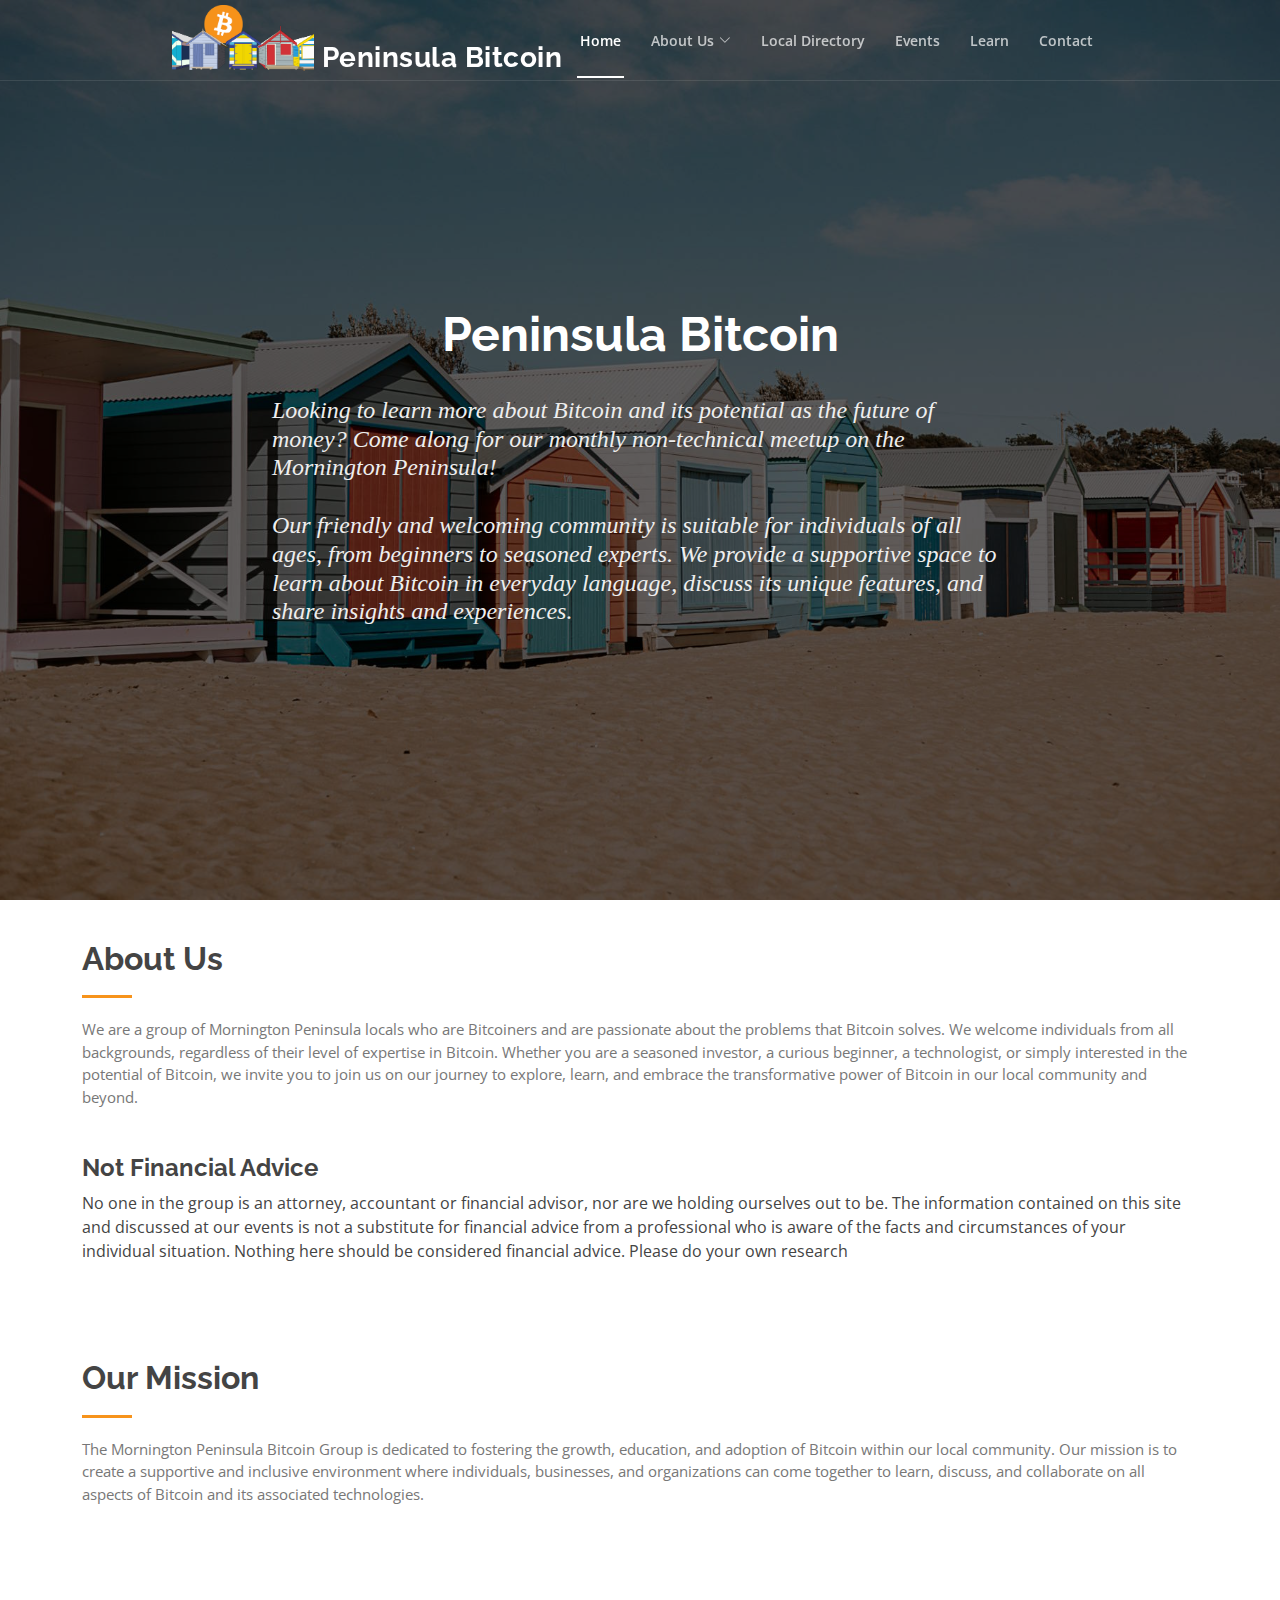
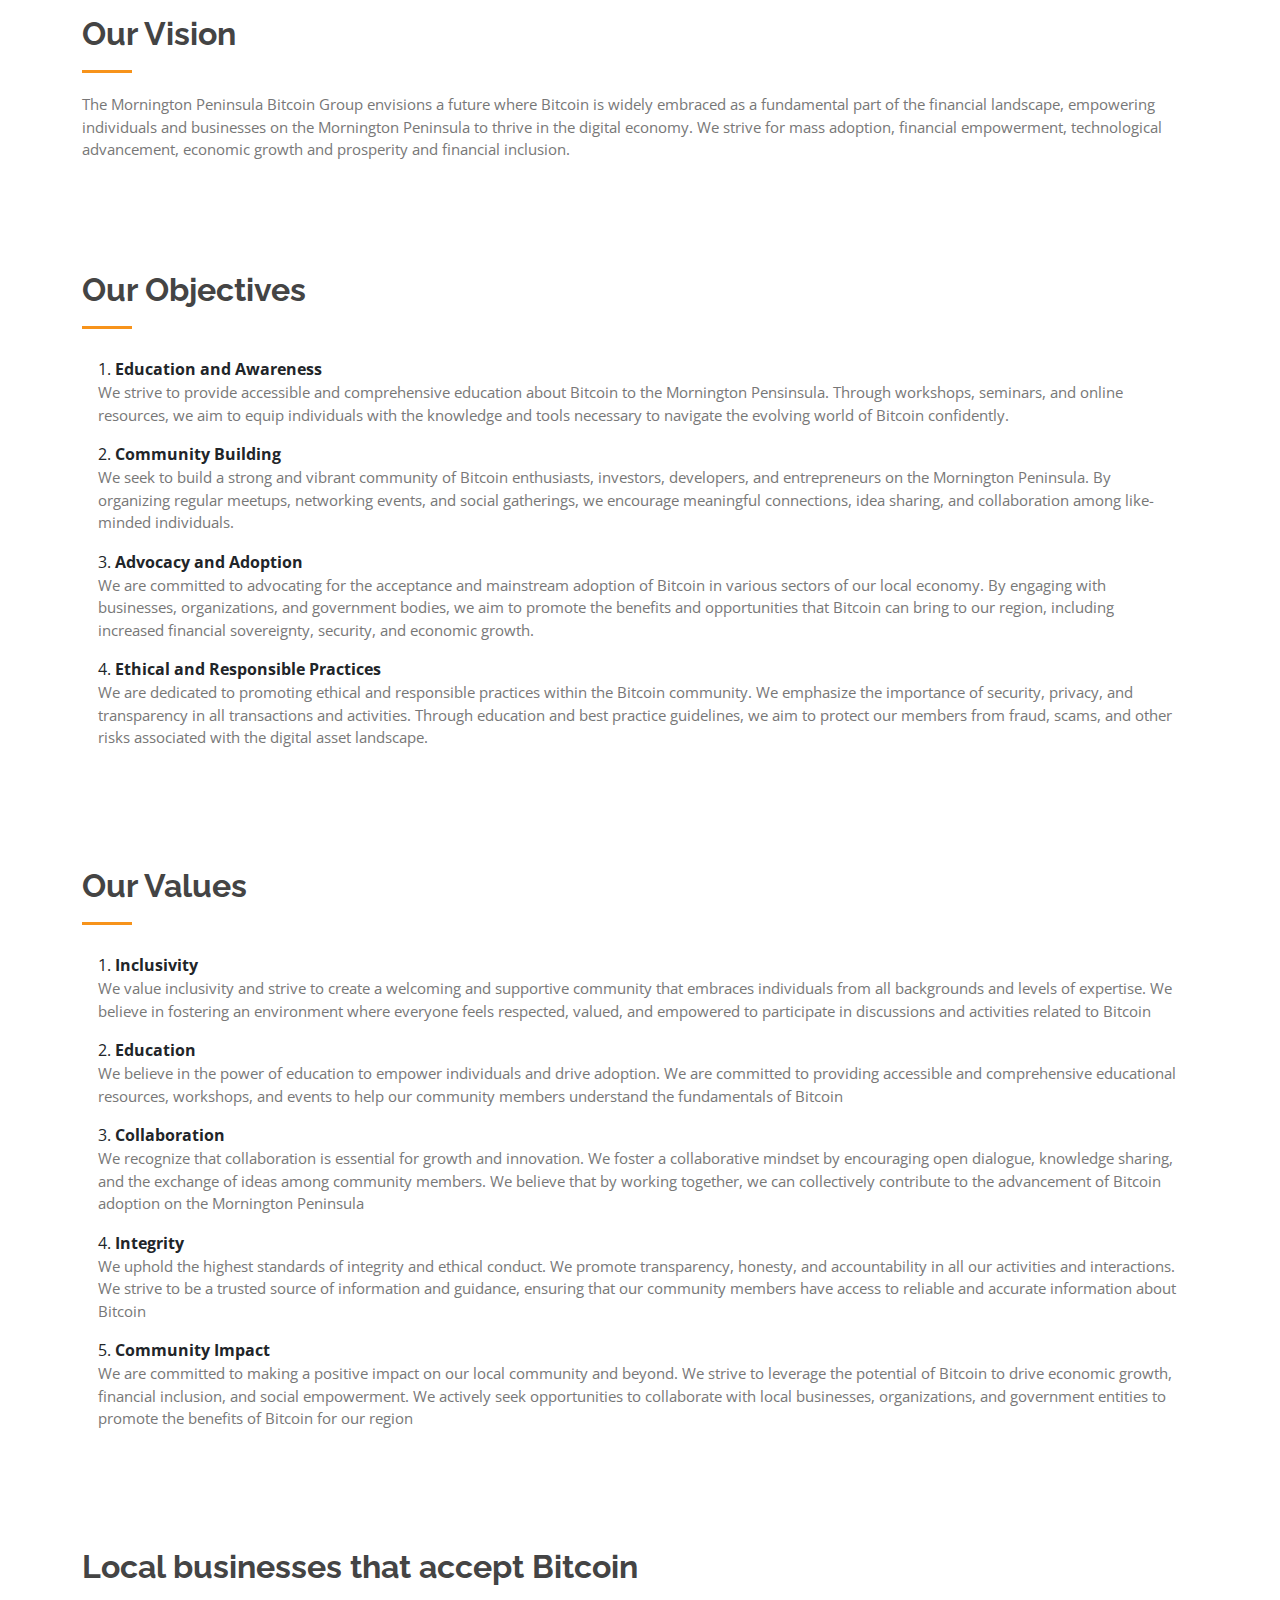
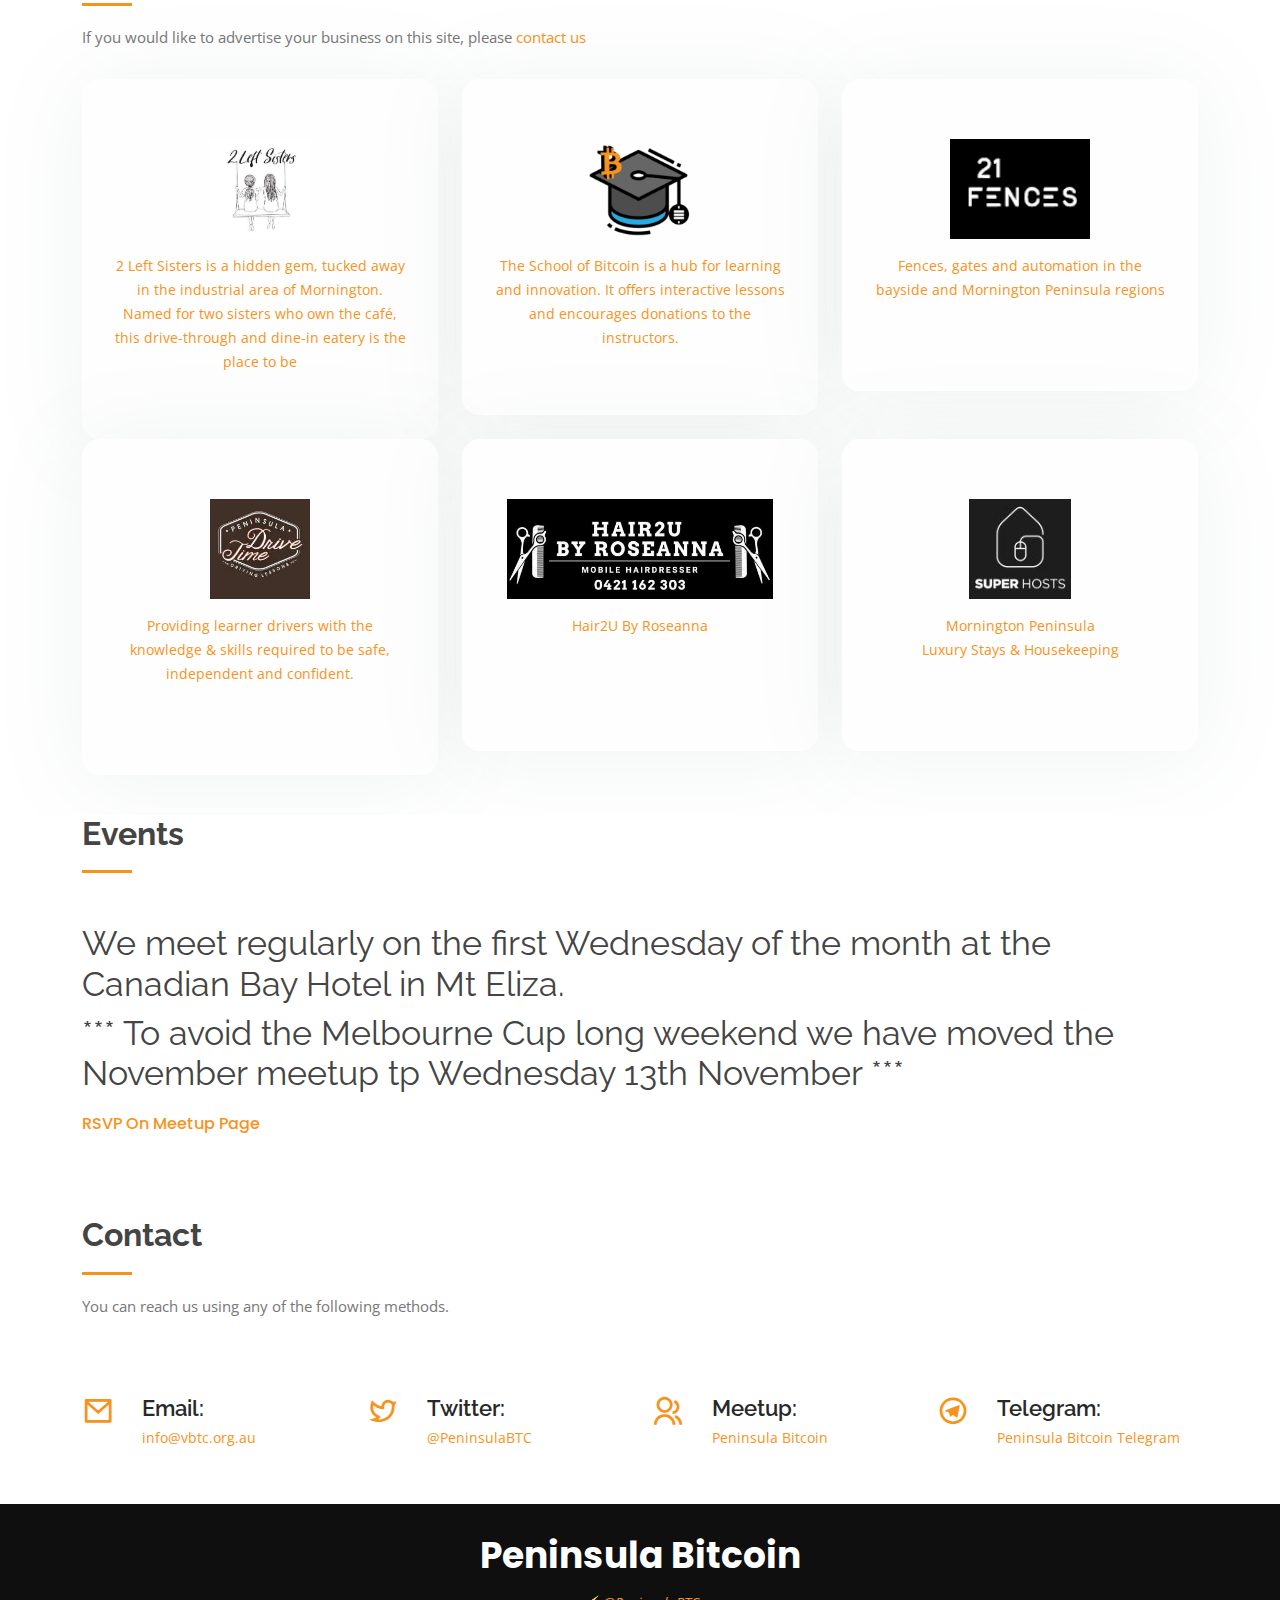
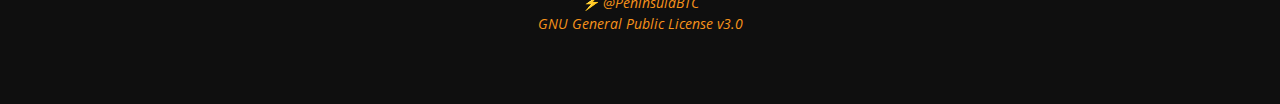
<file: index.html>
<!DOCTYPE html>
<html lang="en">

<head>
  <meta charset="utf-8">
  <meta content="width=device-width, initial-scale=1.0" name="viewport">

  <title>Peninsula Bitcoin</title>
  <meta content="" name="description">
  <meta content="" name="keywords">

  <!-- Favicons -->
  <link href="assets/img/favicon.png" rel="icon">
  <link href="assets/img/apple-touch-icon.png" rel="apple-touch-icon">

  <!-- Google Fonts -->
  <link href="https://fonts.googleapis.com/css?family=Open+Sans:300,300i,400,400i,600,600i,700,700i|Raleway:300,300i,400,400i,500,500i,600,600i,700,700i|Poppins:300,300i,400,400i,500,500i,600,600i,700,700i" rel="stylesheet">

  <!-- Vendor CSS Files -->
  <link href="assets/vendor/bootstrap/css/bootstrap.min.css" rel="stylesheet">
  <link href="assets/vendor/bootstrap-icons/bootstrap-icons.css" rel="stylesheet">
  <link href="assets/vendor/boxicons/css/boxicons.min.css" rel="stylesheet">
  <link href="assets/vendor/glightbox/css/glightbox.min.css" rel="stylesheet">
  <link href="assets/vendor/remixicon/remixicon.css" rel="stylesheet">

  <!-- Template Main CSS File -->
  <link href="assets/css/style.css" rel="stylesheet">

</head>

<body>

  <!-- ======= Header ======= -->
  <header id="header" class="fixed-top ">
    <div class="container-fluid">

      <div class="row justify-content-center">
        <div class="col-xl-9 d-flex align-items-center justify-content-lg-between">
          <h1 class="logo me-auto me-lg-0">

            <img  src="assets/img/logo_rectangle_small.png" />
            
            <a id="homeLink" href="index.html" >Peninsula Bitcoin</a>          
        </h1>
          <!-- Uncomment below if you prefer to use an image logo -->
          <!-- <a href="index.html" class="logo me-auto me-lg-0"><img src="assets/img/logo.png" alt="" class="img-fluid"></a>-->

          <nav id="navbar" class="navbar order-last order-lg-0">
            <ul>
              <li><a class="nav-link scrollto active" href="#hero">Home</a></li>
              <li class="dropdown"><a href="#"><span>About Us</span> <i class="bi bi-chevron-down"></i></a>
                <ul>
                  <li><a class="nav-link scrollto " href="#whoarewe">Who are we</a></li>
                  <li><a class="nav-link scrollto " href="#mission">Our Mission</a></li>
                  <li><a class="nav-link scrollto " href="#vission">Our Vision</a></li>
                  <li><a class="nav-link scrollto " href="#objectives">Our Objectives</a></li>
                  <li><a class="nav-link scrollto " href="#values">Our Values</a></li>
                </ul>
              </li>
              <li><a class="nav-link scrollto " href="#local_directory">Local Directory</a></li>
              <li><a class="nav-link scrollto " href="#events">Events</a></li>
              <li><a class="nav-link scrollto " href="resources.html">Learn</a></li>
              <li><a class="nav-link scrollto" href="#contact">Contact</a></li>
            </ul>
            <i class="bi bi-list mobile-nav-toggle"></i>
          </nav><!-- .navbar -->
        </div>
      </div>

    </div>
  </header><!-- End Header -->

  <!-- ======= Hero Section ======= -->
  <section id="hero" class="d-flex flex-column justify-content-center">
    <div class="container">
      <div class="row justify-content-center">
        <div class="col-xl-8">
          <h1 class="d-none d-sm-block">Peninsula Bitcoin</h1>
          <br/>
          <h2>
            <div class="intro-text text-start">Looking to learn more about Bitcoin and its potential as the future of money? Come along for our monthly non-technical meetup on the Mornington Peninsula!
              <br/><br/>
              Our friendly and welcoming community is suitable for individuals of all ages, from beginners to seasoned experts. We provide a supportive space to learn about Bitcoin in everyday language, discuss its unique features, and share insights and experiences.
            </div>
          </h2>
        </div>
      </div>
    </div>
  </section><!-- End Hero -->

  <main id="main">

    <!-- ======= About Us Section ======= -->
    <section id="whoarewe">
      <div class="container">

        <div class="section-title">
          <h2>About Us</h2>
          <p>We are a group of Mornington Peninsula locals who are Bitcoiners and are passionate about the problems that Bitcoin solves. We welcome individuals from all backgrounds, regardless of their level of expertise in Bitcoin. Whether you are a seasoned investor, a curious beginner, a technologist, or simply interested in the potential of Bitcoin, we invite you to join us on our journey to explore, learn, and embrace the transformative power of Bitcoin in our local community and beyond.</p>
        </div>

        <div class="row mt-3">
          <h4><strong>Not Financial Advice</strong></h4>
          <p>No one in the group is an attorney, accountant or financial advisor, nor are we holding ourselves out to be. The information contained on this site and discussed at our events is not a substitute for financial advice from a professional who is aware of the facts and circumstances of your individual situation.

            Nothing here should be considered financial advice. Please do your own research</p>
        </div>

      </div>
      </section>
      <section id="mission">
        <div class="container">
        <div class="section-title">
          <h2>Our Mission</h2>
          <p>The Mornington Peninsula Bitcoin Group is dedicated to fostering the growth, education, and adoption of Bitcoin within our local community. Our mission is to create a supportive and inclusive environment where individuals, businesses, and organizations can come together to learn, discuss, and collaborate on all aspects of Bitcoin and its associated technologies.</p>
        </div>
      </div>
      </section>
      <section id="vission">
        <div class="container">
        <div class="section-title">
          <h2>Our Vision</h2>
          <p>The Mornington Peninsula Bitcoin Group envisions a future where Bitcoin is widely embraced as a fundamental part of the financial landscape, empowering individuals and businesses on the Mornington Peninsula to thrive in the digital economy. We strive for mass adoption, financial empowerment, technological advancement, economic growth and prosperity and financial inclusion.</p>
        </div>
      </div>
      </section>
      <section id="objectives">
        <div class="container">
          <div class="section-title">
            <h2>Our Objectives</h2>
          <p>

            <ol class="list-group list-group-numbered">
              <li class="list-group-item border-0"><strong>Education and Awareness</strong><p>We strive to provide accessible and comprehensive education about Bitcoin to the Mornington Pensinsula. Through workshops, seminars, and online resources, we aim to equip individuals with the knowledge and tools necessary to navigate the evolving world of Bitcoin confidently.</p></li>
              <li class="list-group-item border-0"><strong>Community Building</strong><p>We seek to build a strong and vibrant community of Bitcoin enthusiasts, investors, developers, and entrepreneurs on the Mornington Peninsula. By organizing regular meetups, networking events, and social gatherings, we encourage meaningful connections, idea sharing, and collaboration among like-minded individuals.</p></li>
              <li class="list-group-item border-0"><strong>Advocacy and Adoption</strong><p>We are committed to advocating for the acceptance and mainstream adoption of Bitcoin in various sectors of our local economy. By engaging with businesses, organizations, and government bodies, we aim to promote the benefits and opportunities that Bitcoin can bring to our region, including increased financial sovereignty, security, and economic growth.</p></li>
              <li class="list-group-item border-0"><strong>Ethical and Responsible Practices</strong><p>We are dedicated to promoting ethical and responsible practices within the Bitcoin community. We emphasize the importance of security, privacy, and transparency in all transactions and activities. Through education and best practice guidelines, we aim to protect our members from fraud, scams, and other risks associated with the digital asset landscape.</p></li>
            </ol>

          </p>
        </div>
      </div>
      </section>
      <section id="values">
        <div class="container">
          <div class="section-title">
            <h2>Our Values</strong></h2>
          <p>
            <ol class="list-group list-group-numbered">
              <li class="list-group-item border-0"><strong>Inclusivity</strong><p>We value inclusivity and strive to create a welcoming and supportive community that embraces individuals from all backgrounds and levels of expertise. We believe in fostering an environment where everyone feels respected, valued, and empowered to participate in discussions and activities related to Bitcoin</p></li>
              <li class="list-group-item border-0"><strong>Education</strong><p>We believe in the power of education to empower individuals and drive adoption. We are committed to providing accessible and comprehensive educational resources, workshops, and events to help our community members understand the fundamentals of Bitcoin</p></li>
              <li class="list-group-item border-0"><strong>Collaboration</strong><p>We recognize that collaboration is essential for growth and innovation. We foster a collaborative mindset by encouraging open dialogue, knowledge sharing, and the exchange of ideas among community members. We believe that by working together, we can collectively contribute to the advancement of Bitcoin adoption on the Mornington Peninsula</p></li>
              <li class="list-group-item border-0"><strong>Integrity</strong><p>We uphold the highest standards of integrity and ethical conduct. We promote transparency, honesty, and accountability in all our activities and interactions. We strive to be a trusted source of information and guidance, ensuring that our community members have access to reliable and accurate information about Bitcoin</p></li>
              <li class="list-group-item border-0"><strong>Community Impact</strong><p>We are committed to making a positive impact on our local community and beyond. We strive to leverage the potential of Bitcoin to drive economic growth, financial inclusion, and social empowerment. We actively seek opportunities to collaborate with local businesses, organizations, and government entities to promote the benefits of Bitcoin for our region</p></li>
            </ol>


          </p>
        </div></div>
      </section>

      </div>
    </section><!-- End About Us Section -->

    <!-- ======= Services Section ======= -->
    <section id="local_directory" class="services">
      <div class="container">

        <div class="section-title">
          <h2>Local businesses that accept Bitcoin</h2>
          <p>If you would like to advertise your business on this site, please <a href="#contact">contact us</a></p>
        </div>

        <div class="row">

          <div class="col-lg-4 col-md-6" style="align-items: center;text-align: center;" >
            <a href="https://www.facebook.com/2leftsisters/" target="_blank">
                <div class="icon-box">
              <h4><img src="assets/img/2LeftSisters.jpg" alt="2 Left Sisters" height="100"></h4>
              <p>2 Left Sisters is a hidden gem, tucked away in the industrial area of Mornington.<br/>
                Named for two sisters who own the café, this drive-through and dine-in eatery is the place to be<br/></p>
            </div>
          </a>
        
          </div>

          <div class="col-lg-4 col-md-6" style="align-items: center;text-align: center;" >
            <a href="https://theschoolofbitcoin.com/" target="_blank">
                <div class="icon-box">
              <h4><img src="assets/img/tsobtc-397x371.png" alt="Bitcoin Only Store" height="100"></h4>
              <p>The School of Bitcoin is a hub for learning and innovation. It offers interactive lessons and encourages donations to the instructors.</p>
            </div>
          </a>
        
          </div>


          <div class="col-lg-4 col-md-6" style="align-items: center;text-align: center;" >
            <a href="https://instagram.com/21fences?igshid=OGQ5ZDc2ODk2ZA==" target="_blank">
                <div class="icon-box">
              <h4><img src="assets/img/21Fences.gif" alt="21 Fences" height="100"></h4>
              <p>Fences, gates and automation in the bayside and Mornington Peninsula regions<br/><br/></p>
            </div>
          </a>
        
          </div>


          <div class="col-lg-4 col-md-6" style="align-items: center;text-align: center;" >
            <a href="https://www.facebook.com/profile.php?id=100063627607792" target="_blank">
                <div class="icon-box">
              <h4><img src="assets/img/DriveTime.JPG" alt="Drive Time" height="100"></h4>
              <p>Providing learner drivers with the knowledge & skills required to be safe, independent and confident.<br/><br/></p>
            </div>
          </a>
        
          </div>

          <div class="col-lg-4 col-md-6" style="align-items: center;text-align: center;" >
            <a href="" target="_blank">
                <div class="icon-box">
              <h4><img src="assets/img/Hair.JPG" alt="Hair2U" height="100"></h4>
              <p>Hair2U By Roseanna<br/><br/><br/></p>
            </div>
          </a>
        
          </div>

          <div class="col-lg-4 col-md-6" style="align-items: center;text-align: center;" >
            <a href="https://www.superhosts.net.au/" target="_blank">
                <div class="icon-box">
              <h4><img src="assets/img/SuperHosts.JPG" alt="SuperHosts" height="100"></h4>
              <p>Mornington Peninsula<br/>Luxury Stays & Housekeeping<br/><br/></p>
            </div>
          </a>
        
          </div>          

        </div>

      </div>
    </section><!-- End Services Section -->

    <!-- ======= Accept Bitcoin Section =======>
    <section id="accpt_bitcoin" class="services">
      <div class="container">

        <div class="section-title">
          <h2>Accept Bitcoin</h2>
          <p>If you would like to start accepting bitcoin as payment in your business and would like some help setting it up, please <a href="#contact">contact us</a></p>
        </div>

      </div>
    </section><End Accept Bitcoin Section -->


 <!-- ======= Events Section ======= -->
 <section id="events" class="events">
  <div class="container">

    <div class="section-title">
      <h2>Events</h2>
    </div>

    <div class="row">

      <div class="col-lg-12 d-flex flex-column justify-content-center align-items-stretch  order-2 order-lg-1">

        <div class="content">
          <h3>We meet regularly on the first Wednesday of the month at the Canadian Bay Hotel in Mt Eliza.</h3>
          <h3>*** To avoid the Melbourne Cup long weekend we have moved the November meetup tp Wednesday 13th November ***</h3>
        </div>

        <div class="accordion-list">
          <ul>
            <li>
             <div id="accordion-list-1" class="collapse show" data-bs-parent=".accordion-list">
                <p>
                <a href="https://www.meetup.com/melbourne-bitcoin-only/events/302891393" target="_blank">RSVP On Meetup Page</a>
                </p>
                <br/>
              </div>
            </li>
          </ul>
        </div>

      </div>

      
    </div>

  </div>
</section>
    


<!-- End Events Section -->



    <!-- ======= Contact Section ======= -->
    <section id="contact" class="contact">
      <div class="container">

        <div class="section-title">
          <h2>Contact</h2>
          <p>You can reach us using any of the following methods.</p>
        </div>
      </div>

      <div class="container">

        <div class="row mt-5">
          <div class="info">
          <div class="row">

              <div class="col-lg-3 col-md-6 mb-3">
                <i class="ri-mail-line"></i>
                <h4>Email:</h4>
                <p><a href="mailto:info@vbtc.org.au" target="_blank">info@vbtc.org.au</a></p>
            </div>              
              <div class="col-lg-3 col-md-6 mb-3">
                <i class="ri-twitter-line"></i>
                <h4>Twitter:</h4>
                <p><a href="https://twitter.com/PeninsulaBTC" target="_blank">@PeninsulaBTC</a></p>
            </div>              
            <div class="col-lg-3 col-md-6 mb-3">
                <i class="ri-group-line"></i>
                <h4>Meetup:</h4>
                <p><a  href="https://www.meetup.com/melbourne-bitcoin-only/events/302891393" target="_blank">Peninsula Bitcoin</a></p>
              </div>
            <div class="col-lg-3 col-md-6 mb-3">
                <i class="ri-telegram-line"></i>
                <h4>Telegram:</h4>
                <p><a href="https://t.me/btcmelbourne/35032" target="_blank">Peninsula Bitcoin Telegram</a></p>
              </div>
            </div>

          </div>

          

        </div>

      </div>
    </section><!-- End Contact Section -->

  </main><!-- End #main -->

  <!-- ======= Footer ======= -->
  <footer id="footer">
      <h3>Peninsula Bitcoin</h3>
      <p>⚡ <a href="https://tippin.me/@PeninsulaBTC" target="_blank"> @PeninsulaBTC</a> <br>
     
        <a href="https://github.com/PeninsulaBitcoin/peninsulabitcoin.github.io/blob/main/LICENSE" target="_blank">GNU General Public License v3.0</a></p>
      </div>
    </div>
  </footer><!-- End Footer -->

  <div id="preloader"></div>
  <a href="#" class="back-to-top d-flex align-items-center justify-content-center"><i class="bi bi-arrow-up-short"></i></a>

  <!-- Vendor JS Files -->
  <script src="assets/vendor/bootstrap/js/bootstrap.bundle.min.js"></script>
  <script src="assets/vendor/glightbox/js/glightbox.min.js"></script>
  <script src="assets/vendor/isotope-layout/isotope.pkgd.min.js"></script>
  
  <!-- Template Main JS File -->
  <script src="assets/js/main.js"></script>

</body>

</html>
</file>
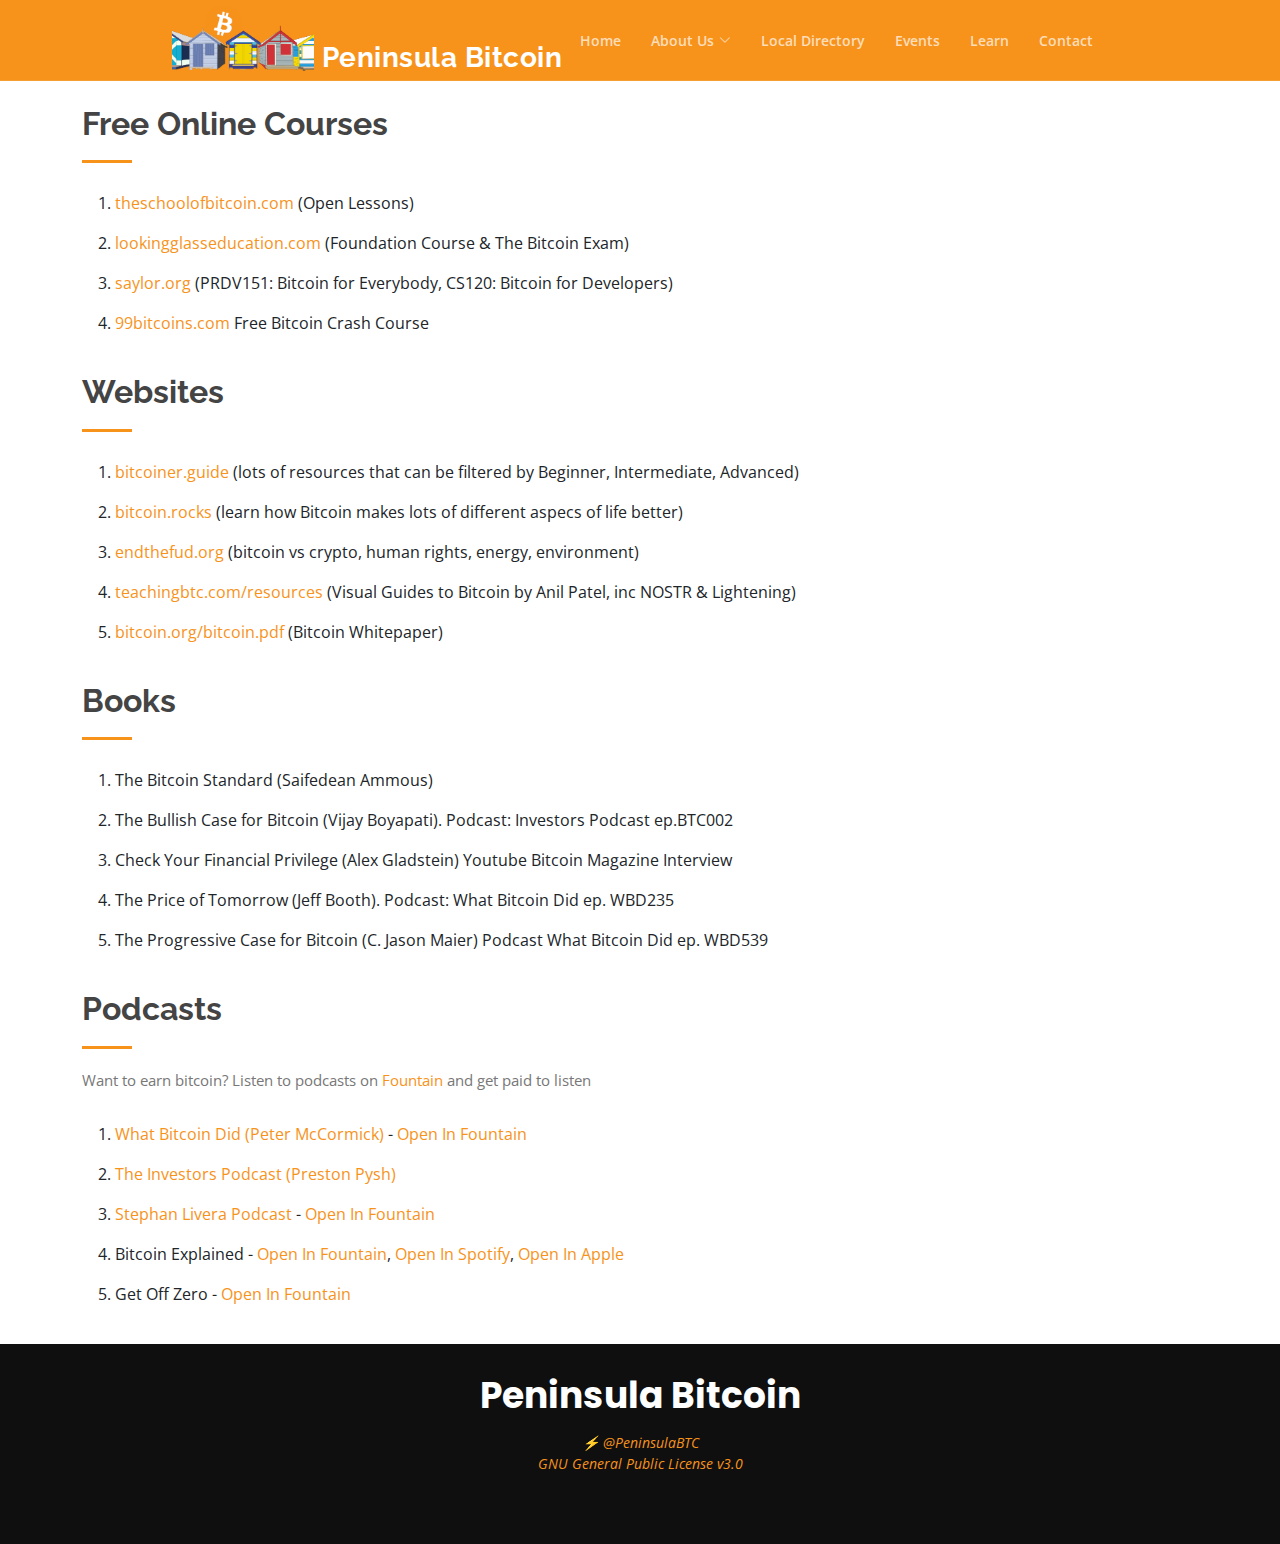
<file: resources.html>
<!DOCTYPE html>
<html lang="en">

<head>
  <meta charset="utf-8">
  <meta content="width=device-width, initial-scale=1.0" name="viewport">

  <title>Peninsula Bitcoin</title>
  <meta content="" name="description">
  <meta content="" name="keywords">

  <!-- Favicons -->
  <link href="assets/img/favicon.png" rel="icon">
  <link href="assets/img/apple-touch-icon.png" rel="apple-touch-icon">

  <!-- Google Fonts -->
  <link href="https://fonts.googleapis.com/css?family=Open+Sans:300,300i,400,400i,600,600i,700,700i|Raleway:300,300i,400,400i,500,500i,600,600i,700,700i|Poppins:300,300i,400,400i,500,500i,600,600i,700,700i" rel="stylesheet">

  <!-- Vendor CSS Files -->
  <link href="assets/vendor/bootstrap/css/bootstrap.min.css" rel="stylesheet">
  <link href="assets/vendor/bootstrap-icons/bootstrap-icons.css" rel="stylesheet">
  <link href="assets/vendor/boxicons/css/boxicons.min.css" rel="stylesheet">
  <link href="assets/vendor/glightbox/css/glightbox.min.css" rel="stylesheet">
  <link href="assets/vendor/remixicon/remixicon.css" rel="stylesheet">

  <!-- Template Main CSS File -->
  <link href="assets/css/style.css" rel="stylesheet">

</head>

<body>

  <!-- ======= Header ======= -->
  <header id="header" class="header-scrolled">
    <div class="container-fluid">

      <div class="row justify-content-center">
        <div class="col-xl-9 d-flex align-items-center justify-content-lg-between">
          <h1 class="logo me-auto me-lg-0">

            <img src="assets/img/logo_rectangle_small.png" />
            
            <a id="homeLink" href="index.html" >Peninsula Bitcoin</a>          
        </h1>
          <!-- Uncomment below if you prefer to use an image logo -->
          <!-- <a href="index.html" class="logo me-auto me-lg-0"><img src="assets/img/logo.png" alt="" class="img-fluid"></a>-->

          <nav id="navbar" class="navbar order-last order-lg-0">
            <ul>
              <li><a class="nav-link scrollto" href="index.html">Home</a></li>
              <li class="dropdown"><a href="#"><span>About Us</span> <i class="bi bi-chevron-down"></i></a>
                <ul>
                  <li><a class="nav-link scrollto " href="index.html?#whoarewe">Who are we</a></li>
                  <li><a class="nav-link scrollto " href="index.html?#mission">Our Mission</a></li>
                  <li><a class="nav-link scrollto " href="index.html?#vission">Our Vision</a></li>
                  <li><a class="nav-link scrollto " href="index.html?#objectives">Our Objectives</a></li>
                  <li><a class="nav-link scrollto " href="index.html?#values">Our Values</a></li>
                </ul>
              </li>
              <li><a class="nav-link scrollto " href="index.html?#local_directory">Local Directory</a></li>
              <li><a class="nav-link scrollto " href="index.html?#events">Events</a></li>
              <li><a class="nav-link scrollto " href="resources.html">Learn</a></li>
              <li><a class="nav-link scrollto" href="index.html?#contact">Contact</a></li>
            </ul>
            <i class="bi bi-list mobile-nav-toggle"></i>
          </nav><!-- .navbar -->
        </div>
      </div>

    </div>
  </header><!-- End Header -->
  <main id="main" class="mt-4">
      
      
        <div class="container">
          <div class="section-title">
            <h2>Free Online Courses</h2>
          <p>
            <ol class="list-group list-group-numbered">
              <li class="list-group-item border-0"><a href="https://theschoolofbitcoin.com" target="_blank">theschoolofbitcoin.com</a> (Open Lessons)</li>
              <li class="list-group-item border-0"><a href="https://lookingglasseducation.com" target="_blank">lookingglasseducation.com</a> (Foundation Course & The Bitcoin Exam)</li>
              <li class="list-group-item border-0"><a href="https://saylor.org" target="_blank">saylor.org</a> (PRDV151: Bitcoin for Everybody, CS120: Bitcoin for Developers)</li>
              <li class="list-group-item border-0"><a href="https://99bitcoins.com" target="_blank">99bitcoins.com</a> Free Bitcoin Crash Course</li>
            </ol>
          </p>
        </div>
      </div>


      <div class="container">
        <div class="section-title">
          <h2>Websites</h2>
        <p>
          <ol class="list-group list-group-numbered">
            <li class="list-group-item border-0"><a href="https://bitcoiner.guide" target="_blank">bitcoiner.guide</a> (lots of resources that can be filtered by Beginner, Intermediate, Advanced)</li>
            <li class="list-group-item border-0"><a href="https://bitcoin.rocks" target="_blank">bitcoin.rocks</a> (learn how Bitcoin makes lots of different aspecs of life  better)</li>
            <li class="list-group-item border-0"><a href="https://endthefud.org" target="_blank">endthefud.org</a> (bitcoin vs crypto, human rights, energy, environment)</li>
            <li class="list-group-item border-0"><a href="https://teachingbtc.com/resources" target="_blank">teachingbtc.com/resources</a> (Visual Guides to Bitcoin by Anil Patel, inc NOSTR & Lightening)</li>
            <li class="list-group-item border-0"><a href="https://bitcoin.org/bitcoin.pdf" target="_blank">bitcoin.org/bitcoin.pdf</a> (Bitcoin Whitepaper)</li>
          </ol>
        </p>
      </div>
    </div>

    <div class="container">
      <div class="section-title">
        <h2>Books</h2>
      <p>
        <ol class="list-group list-group-numbered">
          <li class="list-group-item border-0">The Bitcoin Standard (Saifedean Ammous)</li>
          <li class="list-group-item border-0">The Bullish Case for Bitcoin (Vijay Boyapati). Podcast: Investors Podcast ep.BTC002</li>
          <li class="list-group-item border-0">Check Your Financial Privilege (Alex Gladstein) Youtube Bitcoin Magazine Interview</li>
          <li class="list-group-item border-0">The Price of Tomorrow (Jeff Booth). Podcast: What Bitcoin Did ep. WBD235</li>
          <li class="list-group-item border-0">The Progressive Case for Bitcoin (C. Jason Maier) Podcast What Bitcoin Did ep. WBD539</li>

        </ol>
      </p>
    </div>
  </div>

    <div class="container">
      <div class="section-title">
        <h2>Podcasts</h2>
        <p>Want to earn bitcoin?  Listen to podcasts on <a href="https://www.fountain.fm/" target="_blank">Fountain</a> and get paid to listen<br/><br/></p> 
      <p>
        <ol class="list-group list-group-numbered">
          <li class="list-group-item border-0"><a href="https://whatbitcoindid.com" target="_blank">What Bitcoin Did (Peter McCormick)</a> - <a href="https://fountain.fm/show/LnQlDKTvuF5JwGBaVGv7" target="_blank">Open In Fountain</a> </li>
          <li class="list-group-item border-0"><a href="https://theinvestorspodcast.com/bitcoin-fundamentals" target="_blank">The Investors Podcast (Preston Pysh)</a></li>
          <li class="list-group-item border-0"><a href="https://stephanlivera.com" target="_blank">Stephan Livera Podcast </a> - <a href="https://fountain.fm/show/CouHo5y4FLVhbHlg6pqA" target="_blank">Open In Fountain</a> </li>
          <li class="list-group-item border-0">Bitcoin Explained - <a href="https://fountain.fm/show/lLNixUTNTVHxpoBKCdez" target="_blank">Open In Fountain</a>, <a href="https://open.spotify.com/show/3rFFqjJF22nNyvJXv6avOX" target="_blank">Open In Spotify</a>, <a href="https://podcasts.apple.com/us/podcast/bitcoin-explained-the-technical-side-of-bitcoin/id1532957243" target="_blank">Open In Apple</a></li>
          <li class="list-group-item border-0">Get Off Zero - <a href="https://fountain.fm/show/E0YQlPKOL9jJZy3pPBPA" target="_blank">Open In Fountain</a></li>
        </ol>
      </p>
    </div>
  </div>






      </div>
    </section>
  </main><!-- End #main -->

  <!-- ======= Footer ======= -->
  <footer id="footer">
      <h3>Peninsula Bitcoin</h3>
      <p>⚡ <a href="https://tippin.me/@PeninsulaBTC" target="_blank"> @PeninsulaBTC</a> <br>
     
        <a href="https://github.com/PeninsulaBitcoin/peninsulabitcoin.github.io/blob/main/LICENSE" target="_blank">GNU General Public License v3.0</a></p>
      </div>
    </div>
  </footer><!-- End Footer -->

  <div id="preloader"></div>
  <a href="#" class="back-to-top d-flex align-items-center justify-content-center"><i class="bi bi-arrow-up-short"></i></a>

  <!-- Vendor JS Files -->
  <script src="assets/vendor/bootstrap/js/bootstrap.bundle.min.js"></script>
  <script src="assets/vendor/glightbox/js/glightbox.min.js"></script>
  <script src="assets/vendor/isotope-layout/isotope.pkgd.min.js"></script>
  
  <!-- Template Main JS File -->
  <script src="assets/js/main.js"></script>

</body>

</html>
</file>
<file: assets/css/style.css>
/**
* Template Name: KnightOne
* Updated: May 30 2023 with Bootstrap v5.3.0
* Template URL: https://bootstrapmade.com/knight-simple-one-page-bootstrap-template/
* Author: BootstrapMade.com
* License: https://bootstrapmade.com/license/
*/

/*--------------------------------------------------------------
# General
--------------------------------------------------------------*/
body {
  font-family: "Open Sans", sans-serif;
  color: #444444;
}

a {
  color: #F7931B;
  text-decoration: none;
}

a:hover {
  color: #444444;
  text-decoration: none;
}

h1,
h2,
h3,
h4,
h5,
h6 {
  font-family: "Raleway", sans-serif;
}

/*--------------------------------------------------------------
# Preloader
--------------------------------------------------------------*/
#preloader {
  position: fixed;
  top: 0;
  left: 0;
  right: 0;
  bottom: 0;
  z-index: 9999;
  overflow: hidden;
  background: #fff;
}

#preloader:before {
  content: "";
  position: fixed;
  top: calc(50% - 30px);
  left: calc(50% - 30px);
  border: 6px solid #F7931B;
  border-top-color: #fff;
  border-bottom-color: #fff;
  border-radius: 50%;
  width: 60px;
  height: 60px;
  animation: animate-preloader 1s linear infinite;
}

@keyframes animate-preloader {
  0% {
    transform: rotate(0deg);
  }

  100% {
    transform: rotate(360deg);
  }
}

/*--------------------------------------------------------------
# Back to top button
--------------------------------------------------------------*/
.back-to-top {
  position: fixed;
  visibility: hidden;
  opacity: 0;
  right: 15px;
  bottom: 15px;
  z-index: 996;
  background: #F7931B;
  width: 40px;
  height: 40px;
  border-radius: 50px;
  transition: all 0.4s;
}

.back-to-top i {
  font-size: 28px;
  color: #fff;
  line-height: 0;
}

.back-to-top:hover {
  background: #444444;
  color: #fff;
}

.back-to-top.active {
  visibility: visible;
  opacity: 1;
}

/*--------------------------------------------------------------
# Header
--------------------------------------------------------------*/
#header {
  transition: all 0.5s;
  z-index: 997;
  border-bottom: 1px solid rgba(255, 255, 255, 0.1);
}

#header.header-scrolled,
#header.header-inner-pages {
  background: #F7931B;
}

#header .logo {
  font-size: 28px;
  margin: 0;
  padding: 0;
  line-height: 1;
  font-weight: 700;
  letter-spacing: 0.5px;
}

#header .logo a {
  color: #fff;
}

#header .logo img {
  max-height: 80px;
}

@media (max-width: 992px) {
  #header {
    border: 0;
    padding: 15px 0;
  }
}

/* Get Startet Button */
.get-started-btn {
  margin-left: 25px;
  background: #F7931B;
  color: #fff;
  border-radius: 50px;
  padding: 8px 25px 9px 25px;
  white-space: nowrap;
  transition: 0.3s;
  font-size: 14px;
  display: inline-block;
}

.get-started-btn:hover {
  background: #444444;
  color: #fff;
}

@media (max-width: 992px) {
  .get-started-btn {
    margin: 0 15px 0 0;
    padding: 6px 18px;
  }
}

#homeLink{
  display: inline-block;
  vertical-align: bottom;
  margin-bottom: 8px;
}

#homeLink2{
  display: inline-block;
  vertical-align: bottom;
  margin-bottom: 8px;
}

/*--------------------------------------------------------------
# Navigation Menu
--------------------------------------------------------------*/
/**
* Desktop Navigation 
*/
.navbar {
  padding: 0;
}

.navbar ul {
  margin: 0;
  padding: 0;
  display: flex;
  list-style: none;
  align-items: center;
}

.navbar li {
  position: relative;
}

.navbar>ul>li {
  position: relative;
  white-space: nowrap;
  margin: 0 12px;
}

.navbar a,
.navbar a:focus {
  display: flex;
  align-items: center;
  justify-content: space-between;
  padding: 25px 3px;
  font-size: 14px;
  font-weight: 600;
  color: rgba(255, 255, 255, 0.7);
  white-space: nowrap;
  transition: 0.3s;
  position: relative;
}

.navbar a i,
.navbar a:focus i {
  font-size: 12px;
  line-height: 0;
  margin-left: 5px;
}

.navbar>ul>li>a:before {
  content: "";
  position: absolute;
  width: 100%;
  height: 2px;
  bottom: -2px;
  left: 0;
  background-color: #ffffff;
  visibility: hidden;
  width: 0px;
  transition: all 0.3s ease-in-out 0s;
}

.navbar a:hover:before,
.navbar li:hover>a:before,
.navbar .active:before {
  visibility: visible;
  width: 100%;
}

.navbar a:hover,
.navbar .active,
.navbar .active:focus,
.navbar li:hover>a {
  color: #ffffff;
}

.navbar .dropdown ul {
  display: block;
  position: absolute;
  left: 0;
  top: calc(100% + 30px);
  margin: 0;
  padding: 10px 0;
  z-index: 99;
  opacity: 0;
  visibility: hidden;
  background: #fff;
  box-shadow: 0px 0px 30px rgba(127, 137, 161, 0.25);
  transition: 0.3s;
  border-top: 2px solid #F7931B;
}

.navbar .dropdown ul li {
  min-width: 200px;
}

.navbar .dropdown ul a {
  padding: 10px 20px;
  font-size: 14px;
  text-transform: none;
  font-weight: 500;
  color: #282828;
}

.navbar .dropdown ul a i {
  font-size: 12px;
}

.navbar .dropdown ul a:hover,
.navbar .dropdown ul .active:hover,
.navbar .dropdown ul li:hover>a {
  color: #F7931B;
}

.navbar .dropdown:hover>ul {
  opacity: 1;
  top: 100%;
  visibility: visible;
}

.navbar .dropdown .dropdown ul {
  top: 0;
  left: calc(100% - 30px);
  visibility: hidden;
}

.navbar .dropdown .dropdown:hover>ul {
  opacity: 1;
  top: 0;
  left: 100%;
  visibility: visible;
}

@media (max-width: 1366px) {
  .navbar .dropdown .dropdown ul {
    left: -90%;
  }

  .navbar .dropdown .dropdown:hover>ul {
    left: -100%;
  }
}

/**
* Mobile Navigation 
*/
.mobile-nav-toggle {
  color: #fff;
  font-size: 28px;
  cursor: pointer;
  display: none;
  line-height: 0;
  transition: 0.5s;
}

@media (max-width: 991px) {
  .mobile-nav-toggle {
    display: block;
  }

  .navbar ul {
    display: none;
  }
}

.navbar-mobile {
  position: fixed;
  overflow: hidden;
  top: 0;
  right: 0;
  left: 0;
  bottom: 0;
  background: rgba(15, 15, 15, 0.9);
  transition: 0.3s;
  z-index: 999;
}

.navbar-mobile .mobile-nav-toggle {
  position: absolute;
  top: 15px;
  right: 15px;
}

.navbar-mobile ul {
  display: block;
  position: absolute;
  top: 55px;
  right: 15px;
  bottom: 15px;
  left: 15px;
  padding: 10px 0;
  background-color: #fff;
  overflow-y: auto;
  transition: 0.3s;
}

.navbar-mobile a,
.navbar-mobile a:focus {
  padding: 10px 20px;
  font-size: 15px;
  color: #282828;
}

.navbar-mobile a:hover:before,
.navbar-mobile li:hover>a:before,
.navbar-mobile .active:before {
  visibility: hidden;
}

.navbar-mobile a:hover,
.navbar-mobile .active,
.navbar-mobile li:hover>a {
  color: #F7931B;
}

.navbar-mobile .getstarted,
.navbar-mobile .getstarted:focus {
  margin: 15px;
}

.navbar-mobile .dropdown ul {
  position: static;
  display: none;
  margin: 10px 20px;
  padding: 10px 0;
  z-index: 99;
  opacity: 1;
  visibility: visible;
  background: #fff;
  box-shadow: 0px 0px 30px rgba(127, 137, 161, 0.25);
}

.navbar-mobile .dropdown ul li {
  min-width: 200px;
}

.navbar-mobile .dropdown ul a {
  padding: 10px 20px;
}

.navbar-mobile .dropdown ul a i {
  font-size: 12px;
}

.navbar-mobile .dropdown ul a:hover,
.navbar-mobile .dropdown ul .active:hover,
.navbar-mobile .dropdown ul li:hover>a {
  color: #F7931B;
}

.navbar-mobile .dropdown>.dropdown-active {
  display: block;
}

/*--------------------------------------------------------------
# Hero Section
--------------------------------------------------------------*/
#hero {
  width: 100%;
  height: 100vh;
  background: url("../img/beach-boxes.jpg") top center;
  background-size: cover;
  position: relative;
}

#hero:before {
  content: "";
  background: rgba(0, 0, 0, 0.6);
  position: absolute;
  bottom: 0;
  top: 0;
  left: 0;
  right: 0;
}


#hero .container {
  padding-top: 72px;
  position: relative;
  text-align: center;
}

#hero h1 {
  margin: 0 0 10px 0;
  font-size: 48px;
  font-weight: 700;
  line-height: 56px;
  color: #fff;
}

#hero h2 {
  color: #eee;
  margin-bottom: 40px;
  font-size: 24px;
}


#hero .play-btn {
  width: 94px;
  height: 94px;
  margin: 0 auto;
  background: radial-gradient(#F7931B 50%, rgba(0, 153, 97, 0.4) 52%);
  border-radius: 50%;
  display: block;
  overflow: hidden;
  position: relative;
}

#hero .play-btn::after {
  content: "";
  position: absolute;
  left: 50%;
  top: 50%;
  transform: translateX(-40%) translateY(-50%);
  width: 0;
  height: 0;
  border-top: 10px solid transparent;
  border-bottom: 10px solid transparent;
  border-left: 15px solid #fff;
  z-index: 100;
  transition: all 400ms cubic-bezier(0.55, 0.055, 0.675, 0.19);
}

#hero .play-btn::before {
  content: "";
  position: absolute;
  width: 120px;
  height: 120px;
  animation-delay: 0s;
  animation: pulsate-btn 3s;
  animation-direction: forwards;
  animation-iteration-count: infinite;
  animation-timing-function: steps;
  opacity: 1;
  border-radius: 50%;
  border: 5px solid rgba(0, 153, 97, 0.7);
  top: -15%;
  left: -15%;
  background: rgba(198, 16, 0, 0);
}

#hero .play-btn:hover::after {
  border-left: 15px solid #F7931B;
  transform: scale(20);
}

#hero .play-btn:hover::before {
  content: "";
  position: absolute;
  left: 50%;
  top: 50%;
  transform: translateX(-40%) translateY(-50%);
  width: 0;
  height: 0;
  border: none;
  border-top: 10px solid transparent;
  border-bottom: 10px solid transparent;
  border-left: 15px solid #fff;
  z-index: 200;
  animation: none;
  border-radius: 0;
}

@media (min-width: 1024px) {
  #hero {
    background-attachment: fixed;
  }
}

@media (max-width: 768px) {
  #hero h1 {
    font-size: 28px;
    line-height: 36px;
  }

  #hero h2 {
    font-size: 18px;
    line-height: 24px;
    margin-bottom: 30px;
  }

  .hidden-mobile {
    display: none;
  }
}

@keyframes pulsate-btn {
  0% {
    transform: scale(0.6, 0.6);
    opacity: 1;
  }

  100% {
    transform: scale(1, 1);
    opacity: 0;
  }
}

/*--------------------------------------------------------------
# Sections General
--------------------------------------------------------------*/
section {
  padding: 40px 0;
  overflow: hidden;
}

.section-bg {
  background-color: #8fffd6;
}

.section-title {
  padding-bottom: 30px;
}

.section-title h2 {
  font-size: 32px;
  font-weight: bold;
  margin-bottom: 20px;
  padding-bottom: 20px;
  position: relative;
}

.section-title h2::after {
  content: "";
  position: absolute;
  display: block;
  width: 50px;
  height: 3px;
  background: #F7931B;
  bottom: 0;
  left: 0;
}

.section-title p {
  margin-bottom: 0;
  color: #777777;
  font-size: 15px;
}

/*--------------------------------------------------------------
# About Us
--------------------------------------------------------------*/
.about .content h3 {
  font-weight: 600;
  font-size: 26px;
}

.about .content ul {
  list-style: none;
  padding: 0;
}

.about .content ul li {
  padding-left: 28px;
  position: relative;
}

.about .content ul li+li {
  margin-top: 10px;
}

.about .content ul i {
  position: absolute;
  left: 0;
  top: 2px;
  font-size: 20px;
  color: #F7931B;
  line-height: 1;
}

.about .content p:last-child {
  margin-bottom: 0;
}

.about .content .btn-learn-more {
  font-family: "Raleway", sans-serif;
  font-weight: 600;
  font-size: 14px;
  letter-spacing: 1px;
  display: inline-block;
  padding: 12px 32px;
  border-radius: 50px;
  transition: 0.3s;
  line-height: 1;
  color: #F7931B;
  animation-delay: 0.8s;
  margin-top: 6px;
  border: 2px solid #F7931B;
}

.about .content .btn-learn-more:hover {
  background: #F7931B;
  color: #fff;
  text-decoration: none;
}

/*--------------------------------------------------------------
# Services
--------------------------------------------------------------*/
.services .icon-box {
  padding: 60px 30px;
  transition: all ease-in-out 0.3s;
  background: #fefefe;
  box-shadow: 0px 5px 90px 0px rgba(110, 123, 131, 0.1);
  border-radius: 18px;
  border-bottom: 5px solid #fff;
}

.services .icon-box .icon {
  width: 64px;
  height: 64px;
  background: #F7931B;
  border-radius: 50px;
  display: flex;
  align-items: center;
  justify-content: center;
  margin-bottom: 20px;
  transition: ease-in-out 0.3s;
  color: #fff;
}

.services .icon-box .icon i {
  font-size: 28px;
}

.services .icon-box h4 {
  font-weight: 700;
  margin-bottom: 15px;
  font-size: 24px;
}

.services .icon-box h4 a {
  color: #282828;
  transition: ease-in-out 0.3s;
}

.services .icon-box p {
  line-height: 24px;
  font-size: 14px;
  margin-bottom: 0;
}

.services .icon-box:hover {
  transform: translateY(-10px);
  border-color: #F7931B;
}

.services .icon-box:hover h4 a {
  color: #F7931B;
}

/*--------------------------------------------------------------
# Cta
--------------------------------------------------------------*/
.cta {
  background: linear-gradient(rgba(0, 0, 0, 0.6), rgba(0, 0, 0, 0.6)), url("../img/cta-bg.jpg") fixed center center;
  background-size: cover;
  padding: 120px 0;
}

.cta h3 {
  color: #fff;
  font-size: 28px;
  font-weight: 700;
}

.cta p {
  color: #fff;
}

.cta .cta-btn {
  font-family: "Raleway", sans-serif;
  font-weight: 500;
  font-size: 15px;
  letter-spacing: 1px;
  display: inline-block;
  padding: 12px 30px;
  border-radius: 2px;
  transition: 0.5s;
  margin: 10px;
  background: #F7931B;
  color: #fff;
  border-radius: 50px;
}

.cta .cta-btn:hover {
  background: #00b371;
}

@media (max-width: 1024px) {
  .cta {
    background-attachment: scroll;
  }
}

@media (min-width: 769px) {
  .cta .cta-btn-container {
    display: flex;
    align-items: center;
    justify-content: flex-end;
  }
}

/*--------------------------------------------------------------
# Features
--------------------------------------------------------------*/
.features .icon-box h4 {
  font-size: 20px;
  font-weight: 700;
  margin: 5px 0 10px 60px;
}

.features .icon-box i {
  font-size: 48px;
  float: left;
  color: #F7931B;
}

.features .icon-box p {
  font-size: 15px;
  color: #848484;
  margin-left: 60px;
}

.features .image {
  background-position: center center;
  background-repeat: no-repeat;
  background-size: cover;
  min-height: 400px;
}

/*--------------------------------------------------------------
# Clients
--------------------------------------------------------------*/
.clients {
  padding-top: 30px;
}

.clients .clients-wrap {
  border-top: 1px solid #e7e7e7;
  border-left: 1px solid #e7e7e7;
}

.clients .client-logo {
  padding: 64px;
  display: flex;
  justify-content: center;
  align-items: center;
  border-right: 1px solid #e7e7e7;
  border-bottom: 1px solid #e7e7e7;
  overflow: hidden;
  background: #fff;
  height: 140px;
}

.clients .client-logo:hover img {
  transform: scale(1.1);
}

.clients img {
  transition: all 0.4s ease-in-out;
}

/*--------------------------------------------------------------
# Counts
--------------------------------------------------------------*/
.counts {
  background: url("../img/counts-bg.jpg") center center no-repeat;
  background-size: cover;
  padding: 80px 0 60px 0;
  position: relative;
}

.counts::before {
  content: "";
  position: absolute;
  background: rgba(17, 17, 17, 0.9);
  left: 0;
  right: 0;
  top: 0;
  bottom: 0;
}

.counts .title {
  position: relative;
  color: #fff;
  margin-bottom: 40px;
}

.counts .title h3 {
  font-size: 36px;
  font-weight: 700;
}

.counts .counters span {
  font-size: 48px;
  display: block;
  font-weight: 700;
  color: #F7931B;
}

.counts .counters p {
  padding: 0;
  margin: 0 0 20px 0;
  font-family: "Raleway", sans-serif;
  font-size: 14px;
  color: #fff;
}

@media (min-width: 1200px) {
  .counts {
    background-attachment: fixed;
  }
}

/*--------------------------------------------------------------
# Portfolio
--------------------------------------------------------------*/
.portfolio #portfolio-flters {
  padding: 0;
  margin: 0 auto 25px auto;
  list-style: none;
  text-align: center;
  border-radius: 50px;
}

.portfolio #portfolio-flters li {
  cursor: pointer;
  display: inline-block;
  padding: 8px 16px 10px 16px;
  font-size: 14px;
  font-weight: 500;
  line-height: 1;
  color: #444444;
  margin: 0 3px 10px 3px;
  transition: all ease-in-out 0.3s;
  background: #f4f4f4;
  border-radius: 50px;
}

.portfolio #portfolio-flters li:hover,
.portfolio #portfolio-flters li.filter-active {
  color: #fff;
  background: #F7931B;
}

.portfolio #portfolio-flters li:last-child {
  margin-right: 0;
}

.portfolio .portfolio-item {
  margin-bottom: 30px;
  overflow: hidden;
}

.portfolio .portfolio-item img {
  position: relative;
  top: 0;
  transition: all 0.6s cubic-bezier(0.645, 0.045, 0.355, 1);
}

.portfolio .portfolio-item .portfolio-info {
  opacity: 0;
  position: absolute;
  left: 15px;
  right: 15px;
  bottom: -50px;
  z-index: 3;
  transition: all ease-in-out 0.3s;
  background: #F7931B;
  padding: 15px 20px;
}

.portfolio .portfolio-item .portfolio-info h4 {
  font-size: 18px;
  color: #fff;
  font-weight: 600;
}

.portfolio .portfolio-item .portfolio-info p {
  color: #fff;
  font-size: 14px;
  margin-bottom: 0;
}

.portfolio .portfolio-item .portfolio-info .preview-link,
.portfolio .portfolio-item .portfolio-info .details-link {
  position: absolute;
  right: 50px;
  font-size: 24px;
  top: calc(50% - 18px);
  color: white;
  transition: ease-in-out 0.3s;
}

.portfolio .portfolio-item .portfolio-info .preview-link:hover,
.portfolio .portfolio-item .portfolio-info .details-link:hover {
  color: #33ffb4;
}

.portfolio .portfolio-item .portfolio-info .details-link {
  right: 15px;
}

.portfolio .portfolio-item:hover img {
  top: -30px;
}

.portfolio .portfolio-item:hover .portfolio-info {
  opacity: 1;
  bottom: 0;
}

/*--------------------------------------------------------------
# Portfolio Details
--------------------------------------------------------------*/
.portfolio-details {
  padding-top: 40px;
}

.portfolio-details .portfolio-details-slider img {
  width: 100%;
}

.portfolio-details .portfolio-details-slider .swiper-pagination {
  margin-top: 20px;
  position: relative;
}

.portfolio-details .portfolio-details-slider .swiper-pagination .swiper-pagination-bullet {
  width: 12px;
  height: 12px;
  background-color: #fff;
  opacity: 1;
  border: 1px solid #F7931B;
}

.portfolio-details .portfolio-details-slider .swiper-pagination .swiper-pagination-bullet-active {
  background-color: #F7931B;
}

.portfolio-details .portfolio-info {
  padding: 30px;
  box-shadow: 0px 0 30px rgba(40, 40, 40, 0.08);
}

.portfolio-details .portfolio-info h3 {
  font-size: 22px;
  font-weight: 700;
  margin-bottom: 20px;
  padding-bottom: 20px;
  border-bottom: 1px solid #eee;
}

.portfolio-details .portfolio-info ul {
  list-style: none;
  padding: 0;
  font-size: 15px;
}

.portfolio-details .portfolio-info ul li+li {
  margin-top: 10px;
}

.portfolio-details .portfolio-description {
  padding-top: 30px;
}

.portfolio-details .portfolio-description h2 {
  font-size: 26px;
  font-weight: 700;
  margin-bottom: 20px;
}

.portfolio-details .portfolio-description p {
  padding: 0;
}

/*--------------------------------------------------------------
# Pricing
--------------------------------------------------------------*/
.pricing {
  background-color: #f9f9f9;
}

.pricing .box {
  padding: 40px 20px;
  text-align: center;
  border-radius: 8px;
  position: relative;
  overflow: hidden;
  background: #fefefe;
  box-shadow: 0px 5px 90px 0px rgba(110, 123, 131, 0.1);
}

.pricing .box h3 {
  font-weight: 400;
  padding: 15px;
  margin-top: 15px;
  font-size: 18px;
  font-weight: 600;
  color: #282828;
}

.pricing .box h4 {
  font-size: 42px;
  color: #F7931B;
  font-weight: 500;
  font-family: "Open Sans", sans-serif;
  margin-bottom: 20px;
}

.pricing .box h4 sup {
  font-size: 20px;
  top: -15px;
  left: -3px;
}

.pricing .box h4 span {
  color: #bababa;
  font-size: 16px;
  font-weight: 300;
}

.pricing .box ul {
  padding: 20px 0;
  list-style: none;
  color: #282828;
  text-align: center;
  line-height: 20px;
  font-size: 14px;
}

.pricing .box ul li {
  padding-bottom: 16px;
}

.pricing .box ul i {
  color: #F7931B;
  font-size: 18px;
  padding-right: 4px;
}

.pricing .box ul .na {
  color: #ccc;
  text-decoration: line-through;
}

.pricing .box .btn-wrap {
  padding: 15px;
  text-align: center;
}

.pricing .box .btn-buy {
  display: inline-block;
  padding: 10px 40px 12px 40px;
  border-radius: 50px;
  border: 2px solid #F7931B;
  color: #F7931B;
  font-size: 14px;
  font-weight: 400;
  font-family: "Raleway", sans-serif;
  font-weight: 600;
  transition: 0.3s;
}

.pricing .box .btn-buy:hover {
  background: #F7931B;
  color: #fff;
}

.pricing .recommended {
  border-color: #F7931B;
}

.pricing .recommended .btn-buy {
  background: #F7931B;
  color: #fff;
}

.pricing .recommended .btn-buy:hover {
  background: #00b371;
  border-color: #00b371;
}

.pricing .recommended-badge {
  position: absolute;
  top: 20px;
  left: 50%;
  transform: translateX(-50%);
  z-index: 1;
  font-size: 13px;
  padding: 3px 25px 6px 25px;
  background: #edfbf0;
  color: #F7931B;
  border-radius: 50px;
}

/*--------------------------------------------------------------
# events
--------------------------------------------------------------*/
.events {
  padding: 0;
}


.events .content h3 {
  font-weight: 400;
  font-size: 34px;
}

.events .content h4 {
  font-size: 20px;
  font-weight: 700;
  margin-top: 5px;
}

.events .content p {
  font-size: 15px;
  color: #848484;
}

.events .img {
  background-size: cover;
  background-repeat: no-repeat;
  background-position: center center;
  min-height: 400px;
}

.events .accordion-list ul {
  padding: 0;
  list-style: none;
}

.events .accordion-list li+li {
  margin-top: 15px;
}

.faq .accordion-list li {
  padding: 20px;
  background: #fefefe;
  box-shadow: 0px 5px 90px 0px rgba(110, 123, 131, 0.1);
  border-radius: 4px;
}

.events .accordion-list a {
  display: block;
  position: relative;
  font-family: "Poppins", sans-serif;
  font-size: 16px;
  line-height: 24px;
  font-weight: 500;
  padding-right: 30px;
  outline: none;
  cursor: pointer;
}

.events .accordion-list i {
  font-size: 24px;
  position: absolute;
  right: 0;
  top: 0;
}

.events .accordion-list p {
  margin-bottom: 0;
  padding: 10px 0 0 0;
}

.events .accordion-list .icon-show {
  display: none;
}

.events .accordion-list a.collapsed {
  color: #343a40;
}

.events .accordion-list a.collapsed:hover {
  color: #F7931B;
}

.events .accordion-list a.collapsed .icon-show {
  display: inline-block;
}

.faq .accordion-list a.collapsed .icon-close {
  display: none;
}

@media (max-width: 1024px) {

  .events .content,
  .events .accordion-list {
    padding-left: 0;
    padding-right: 0;
  }
}

@media (max-width: 992px) {
  .events {
    /* img {
      padding-top: 30px;
    } */
  }

  .events .content {
    padding-top: 30px;
  }

  .events .accordion-list {
    padding-bottom: 30px;
  }
}

/*--------------------------------------------------------------
# Contact
--------------------------------------------------------------*/
.contact .info {
  width: 100%;
  background: #fff;
}

.contact .info i {
  font-size: 32px;
  color: #F7931B;
  float: left;
  line-height: 1;
}

.contact .info h4 {
  padding: 0 0 0 60px;
  font-size: 22px;
  font-weight: 600;
  margin-bottom: 5px;
  color: #282828;
}

.contact .info p {
  padding: 0 0 0 60px;
  margin-bottom: 0;
  font-size: 14px;
  color: #5b5b5b;
}

.contact .info .email,
.contact .info .phone {
  margin-top: 40px;
}

.contact .php-email-form {
  width: 100%;
  background: #fff;
}

.contact .php-email-form .form-group {
  padding-bottom: 8px;
}

.contact .php-email-form .error-message {
  display: none;
  color: #fff;
  background: #ed3c0d;
  text-align: center;
  padding: 15px;
  font-weight: 600;
}

.contact .php-email-form .sent-message {
  display: none;
  color: #fff;
  background: #18d26e;
  text-align: left;
  padding: 15px;
  font-weight: 600;
}

.contact .php-email-form .sent-message br+br {
  margin-top: 25px;
}

.contact .php-email-form .loading {
  display: none;
  background: #fff;
  text-align: center;
  padding: 15px;
}

.contact .php-email-form .loading:before {
  content: "";
  display: inline-block;
  border-radius: 50%;
  width: 24px;
  height: 24px;
  margin: 0 10px -6px 0;
  border: 3px solid #18d26e;
  border-top-color: #eee;
  animation: animate-loading 1s linear infinite;
}

.contact .php-email-form input,
.contact .php-email-form textarea {
  border-radius: 0;
  box-shadow: none;
  font-size: 14px;
  border-radius: 4px;
}

.contact .php-email-form input:focus,
.contact .php-email-form textarea:focus {
  border-color: #F7931B;
}

.contact .php-email-form input {
  height: 44px;
}

.contact .php-email-form textarea {
  padding: 10px 12px;
}

.contact .php-email-form button[type=submit] {
  background: #F7931B;
  border: 0;
  padding: 10px 30px;
  color: #fff;
  transition: 0.4s;
  border-radius: 50px;
}

.contact .php-email-form button[type=submit]:hover {
  background: #00b371;
}

@keyframes animate-loading {
  0% {
    transform: rotate(0deg);
  }

  100% {
    transform: rotate(360deg);
  }
}

/*--------------------------------------------------------------
# Breadcrumbs
--------------------------------------------------------------*/
.breadcrumbs {
  padding: 15px 0;
  background: #f9f9f9;
  min-height: 40px;
  margin-top: 72px;
}

@media (max-width: 992px) {
  .breadcrumbs {
    margin-top: 63px;
  }
}

.breadcrumbs h2 {
  font-size: 26px;
  font-weight: 500;
}

.breadcrumbs ol {
  display: flex;
  flex-wrap: wrap;
  list-style: none;
  padding: 0 0 10px 0;
  margin: 0;
  font-size: 14px;
}

.breadcrumbs ol li+li {
  padding-left: 10px;
}

.breadcrumbs ol li+li::before {
  display: inline-block;
  padding-right: 10px;
  color: #424242;
  content: "/";
}

/*--------------------------------------------------------------
# Footer
--------------------------------------------------------------*/
#footer {
  background: #0f0f0f;
  color: #fff;
  font-size: 14px;
  text-align: center;
  padding: 30px 0;
}

#footer h3 {
  font-size: 36px;
  font-weight: 700;
  color: #fff;
  position: relative;
  font-family: "Poppins", sans-serif;
  padding: 0;
  margin: 0 0 15px 0;
}

#footer p {
  font-size: 15;
  font-style: italic;
  padding: 0;
  margin: 0 0 40px 0;
}

#footer .social-links {
  margin: 0 0 40px 0;
}

#footer .social-links a {
  font-size: 18px;
  display: inline-block;
  background: #F7931B;
  color: #fff;
  line-height: 1;
  padding: 8px 0;
  margin-right: 4px;
  border-radius: 50%;
  text-align: center;
  width: 36px;
  height: 36px;
  transition: 0.3s;
}

#footer .social-links a:hover {
  background: #00b371;
  color: #fff;
  text-decoration: none;
}

#footer .copyright {
  margin: 0 0 5px 0;
}

#footer .credits {
  font-size: 13px;
}

#footer .credits a {
  color: #00b371;
  transition: 0.3s;
}

#footer .credits a:hover {
  color: #F7931B;
}

.fc-event-title {
  margin: 1px;
  padding: 1px;
  white-space: normal;
}

.fc-event-time {
  margin: 1px;
  padding: 1px;
  white-space: normal;
  font-size: .9em;
  width: 3em;
}

.intro-text{

  font-family: "Times New Roman", Times, serif;
  font-style: italic;
}
</file>
